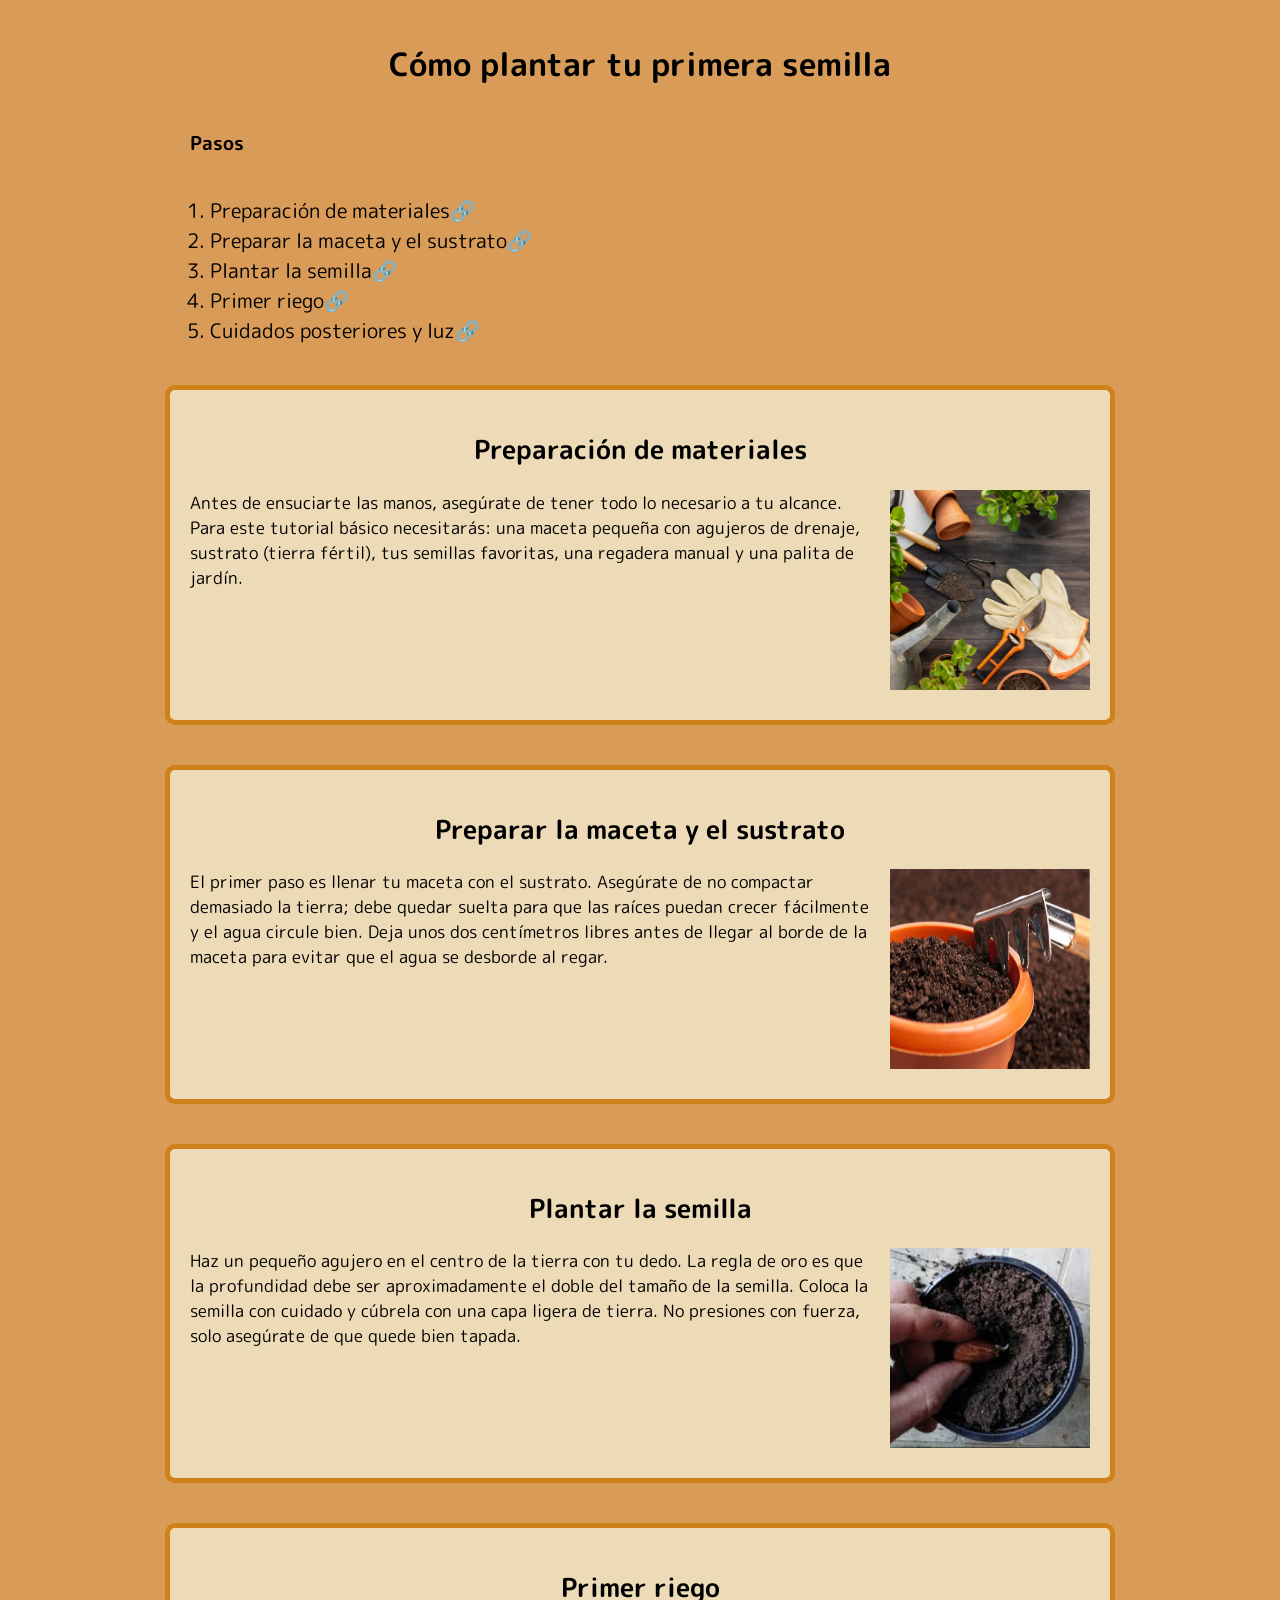
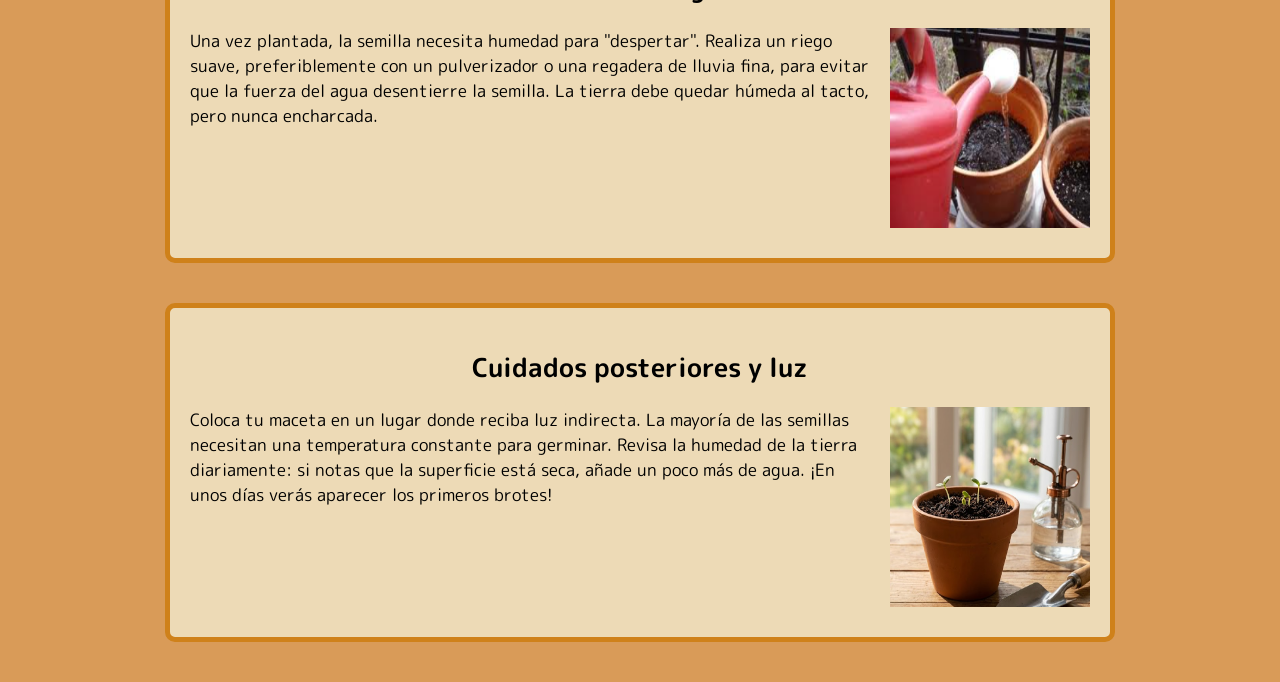
<file: index.html>
<!DOCTYPE html>
<html lang="en">
<head>
    <meta charset="UTF-8">
    <meta name="viewport" content="width=device-width, initial-scale=1.0">
    <title>Cómo plantar tu primera semilla</title>
    <link rel="stylesheet" href="style.css">
    <link rel="preconnect" href="https://fonts.googleapis.com">
<link rel="preconnect" href="https://fonts.gstatic.com" crossorigin>
<link href="https://fonts.googleapis.com/css2?family=M+PLUS+Rounded+1c&display=swap" rel="stylesheet">
</head>
<body>
    <h1>Cómo plantar tu primera semilla</h1>  
    <h3>Pasos</h3>
    <ol>
    <li><a href="#1">Preparación de materiales🔗</a></li>
    <li><a href="#2">Preparar la maceta y el sustrato🔗</a></li>
    <li><a href="#3">Plantar la semilla🔗</a></li>
    <li><a href="#4">Primer riego🔗</a></li>
    <li><a href="#5">Cuidados posteriores y luz🔗</a></li>
    </ol>
    <div>
        <h2 id="1">Preparación de materiales</h2>
        <img src="imagenes/herramientas.png">
        <p>Antes de ensuciarte las manos, asegúrate de tener todo lo necesario a tu alcance. Para este tutorial básico necesitarás: una maceta pequeña con agujeros de drenaje, sustrato (tierra fértil), tus semillas favoritas, una regadera manual y una palita de jardín.</p>
    </div>
    <div> 
        <h2 id="2">Preparar la maceta y el sustrato</h2>
        <img src="imagenes/maceta_sustrato.png">
        <p>El primer paso es llenar tu maceta con el sustrato. Asegúrate de no compactar demasiado la tierra; debe quedar suelta para que las raíces puedan crecer fácilmente y el agua circule bien. Deja unos dos centímetros libres antes de llegar al borde de la maceta para evitar que el agua se desborde al regar.</p>
    </div>
    <div> 
        <h2 id="3">Plantar la semilla</h2>
        <img src="imagenes/semilla.png">
        <p> Haz un pequeño agujero en el centro de la tierra con tu dedo. La regla de oro es que la profundidad debe ser aproximadamente el doble del tamaño de la semilla. Coloca la semilla con cuidado y cúbrela con una capa ligera de tierra. No presiones con fuerza, solo asegúrate de que quede bien tapada.</p>
    </div>
    <div> 
        <h2 id="4">Primer riego</h2>
        <img src="imagenes/primer_riego.png">
        <p>Una vez plantada, la semilla necesita humedad para "despertar". Realiza un riego suave, preferiblemente con un pulverizador o una regadera de lluvia fina, para evitar que la fuerza del agua desentierre la semilla. La tierra debe quedar húmeda al tacto, pero nunca encharcada.</p>
    </div>
    <div> 
        <h2 id="5">Cuidados posteriores y luz</h2>
        <img src="imagenes/mata_sin_espacios.png">
        <p>Coloca tu maceta en un lugar donde reciba luz indirecta. La mayoría de las semillas necesitan una temperatura constante para germinar. Revisa la humedad de la tierra diariamente: si notas que la superficie está seca, añade un poco más de agua. ¡En unos días verás aparecer los primeros brotes!</p>
    </div>
</body>
</html>
</file>
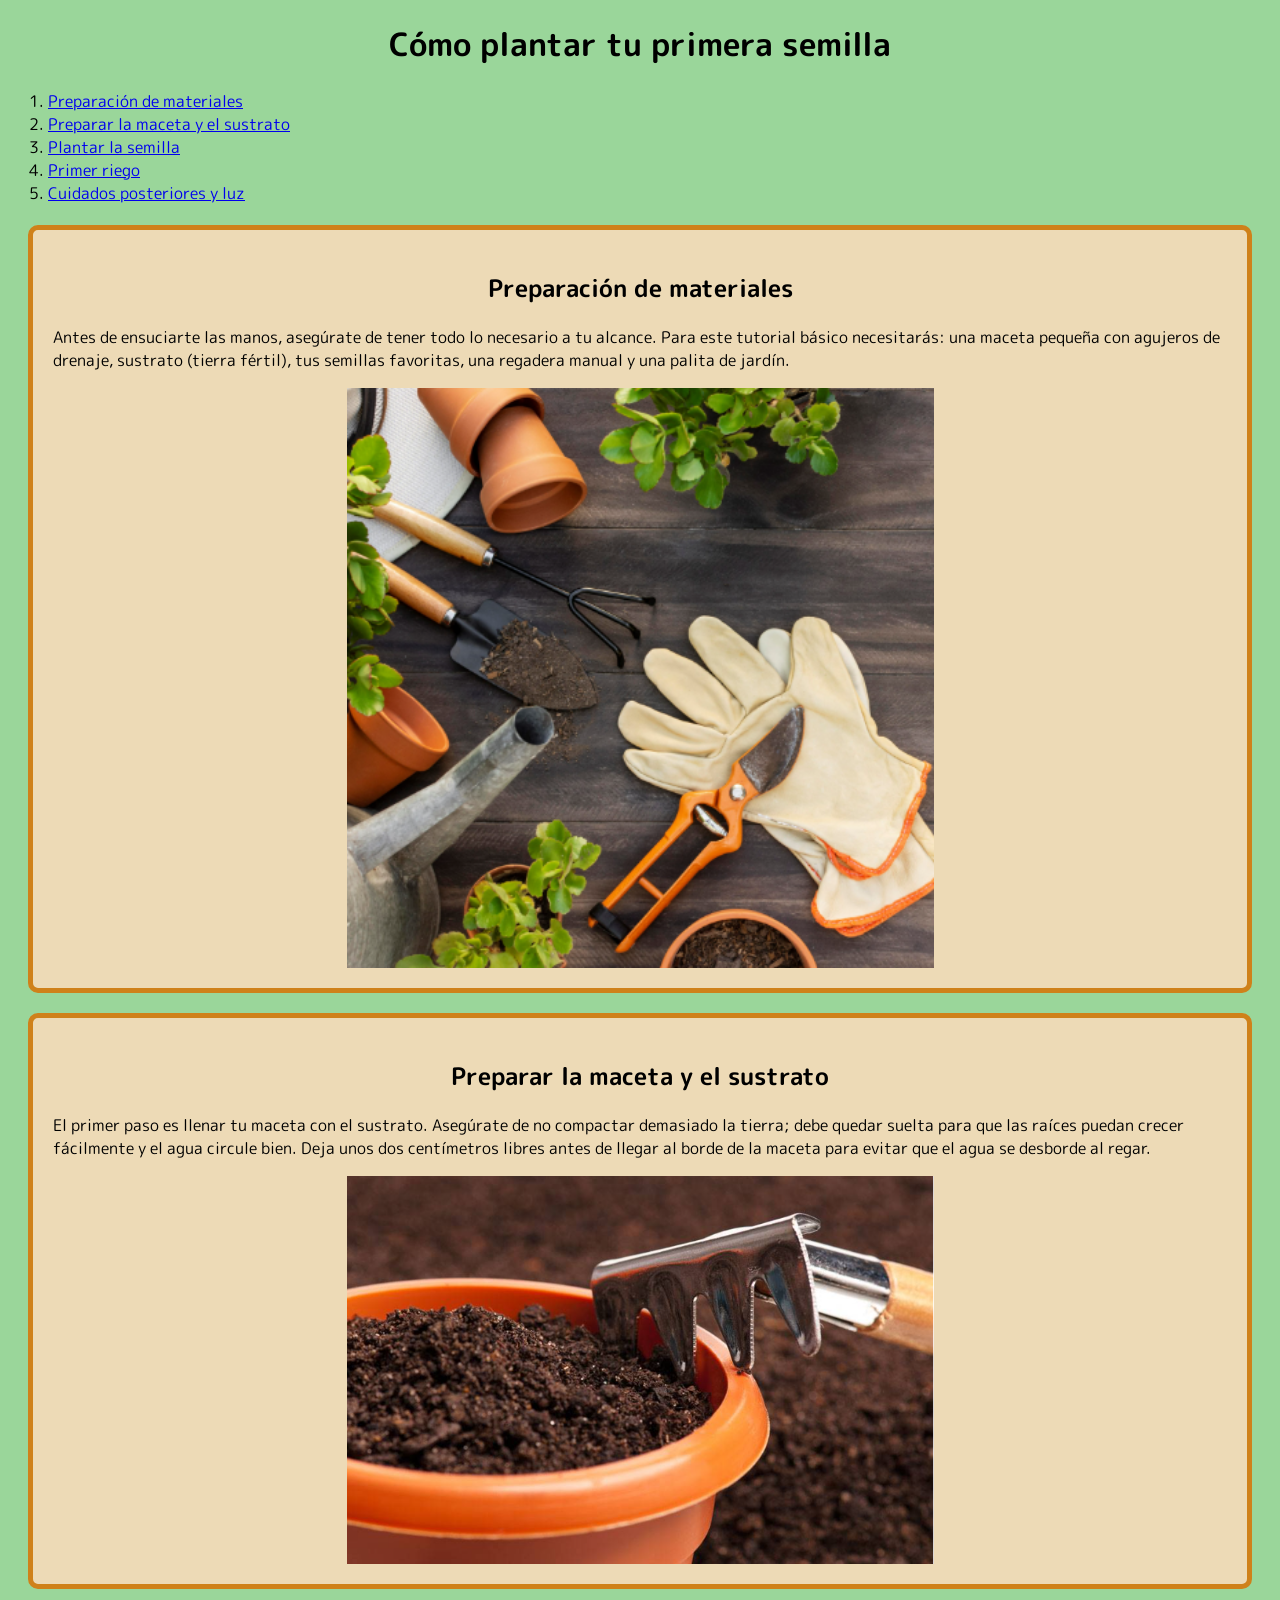
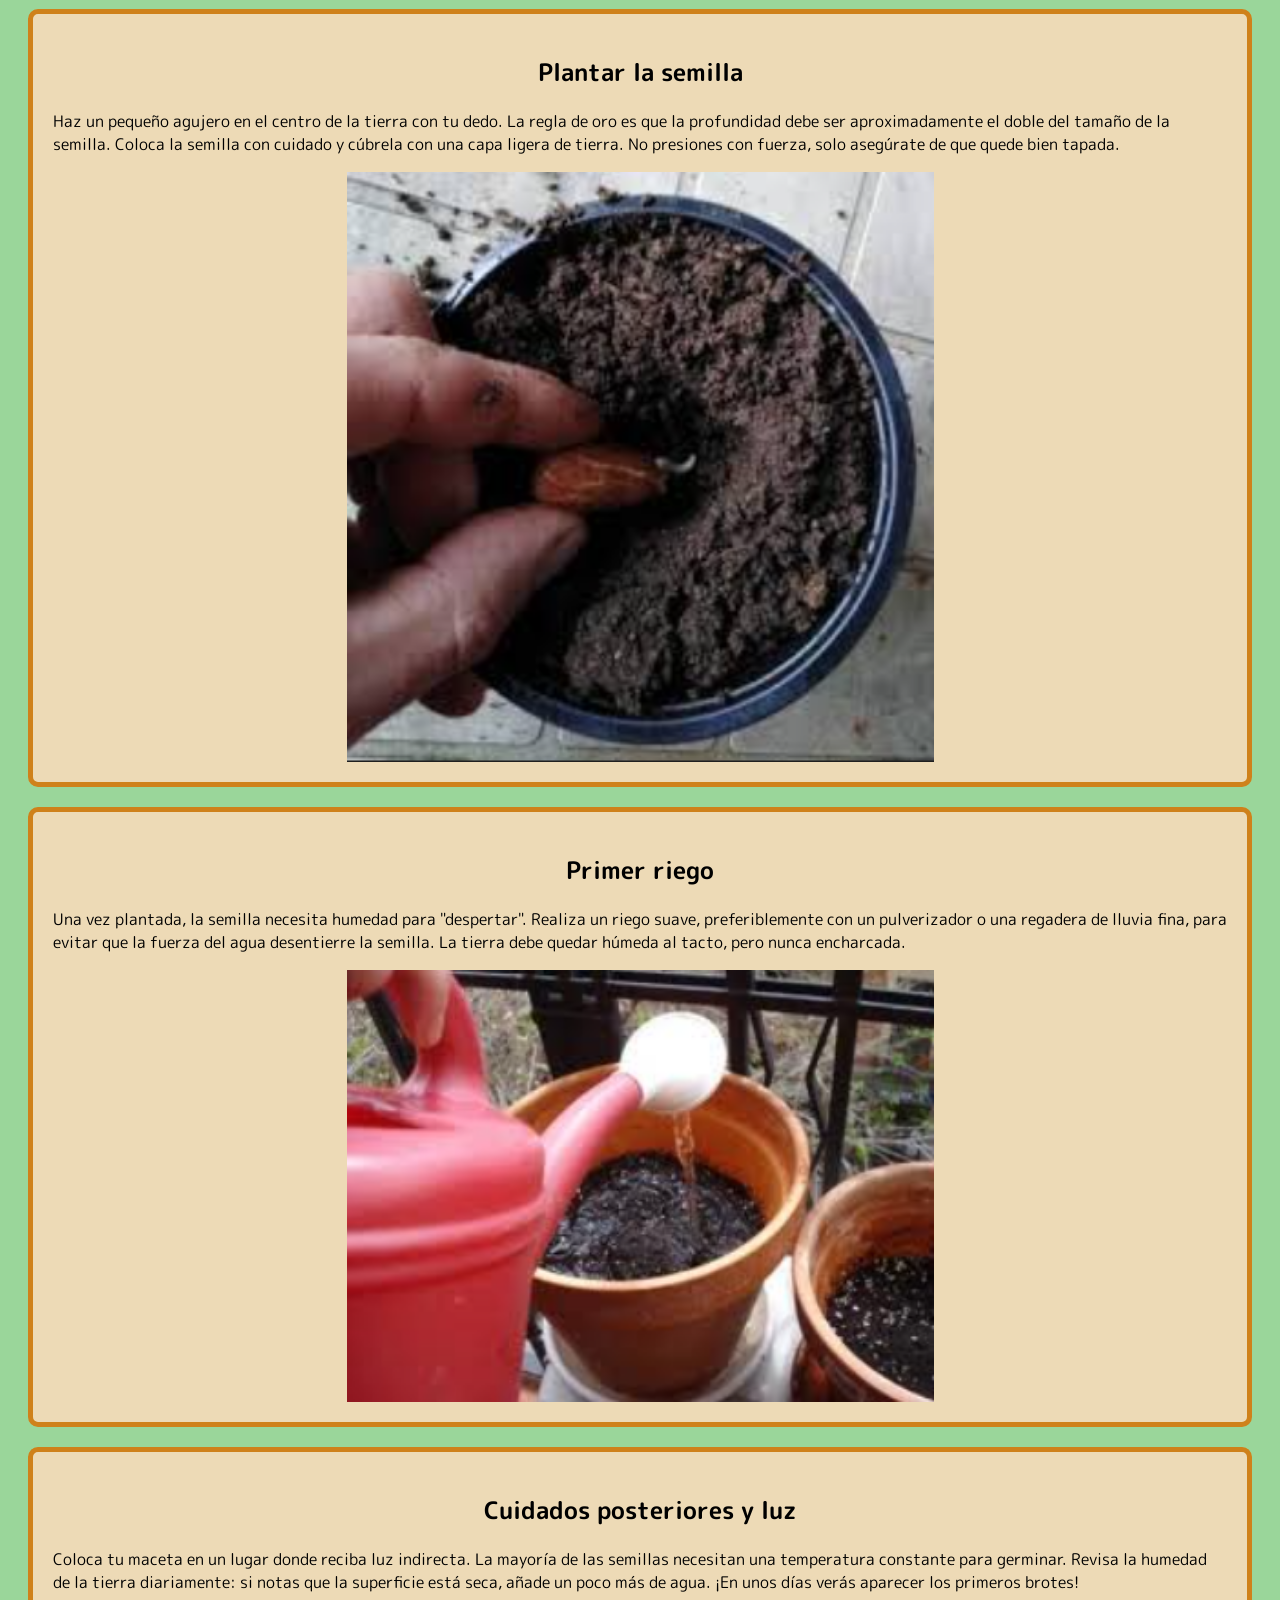
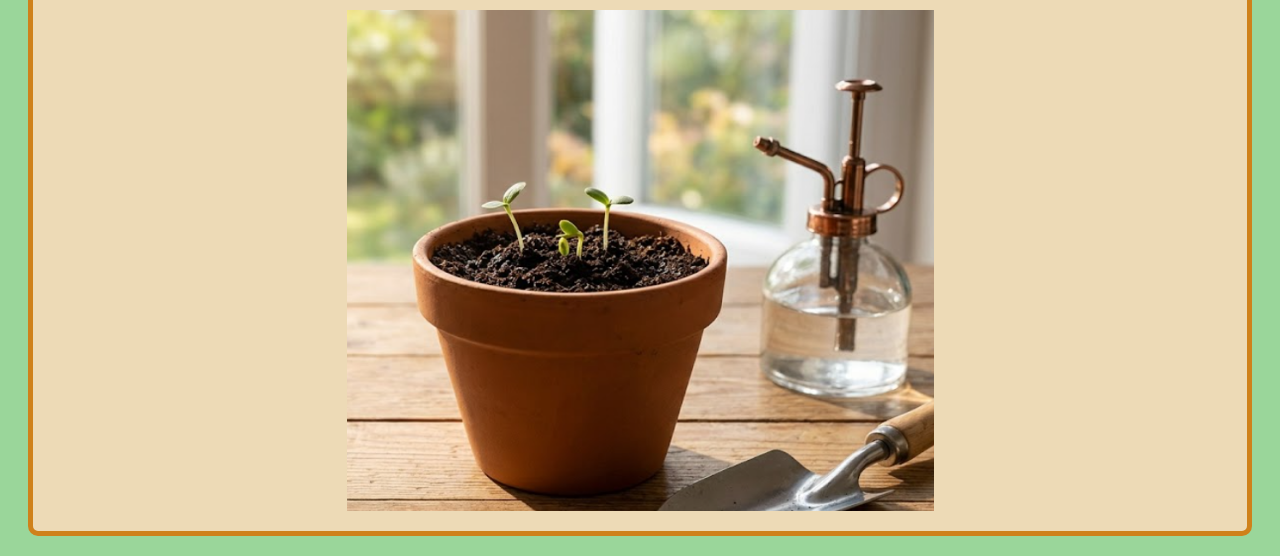
<file: AA4-EV01/index.html>
<!DOCTYPE html>
<html lang="en">
<head>
    <meta charset="UTF-8">
    <meta name="viewport" content="width=device-width, initial-scale=1.0">
    <title>Cómo plantar tu primera semilla</title>
    <link rel="stylesheet" href="style.css">
    <link rel="preconnect" href="https://fonts.googleapis.com">
<link rel="preconnect" href="https://fonts.gstatic.com" crossorigin>
<link href="https://fonts.googleapis.com/css2?family=M+PLUS+Rounded+1c&display=swap" rel="stylesheet">
</head>
<body>
    <h1>Cómo plantar tu primera semilla</h1>  
    <ol>
    <li><a href="#1">Preparación de materiales</a></li>
    <li><a href="#2">Preparar la maceta y el sustrato</a></li>
    <li><a href="#3">Plantar la semilla</a></li>
    <li><a href="#4">Primer riego</a></li>
    <li><a href="#5">Cuidados posteriores y luz</a></li>
    </ol>
    <div>
        <h2 id="1">Preparación de materiales</h2>
        <p>Antes de ensuciarte las manos, asegúrate de tener todo lo necesario a tu alcance. Para este tutorial básico necesitarás: una maceta pequeña con agujeros de drenaje, sustrato (tierra fértil), tus semillas favoritas, una regadera manual y una palita de jardín.</p>
        <img src="imagenes/herramientas.png">
    </div>
    <div> 
        <h2 id="2">Preparar la maceta y el sustrato</h2>
        <p>El primer paso es llenar tu maceta con el sustrato. Asegúrate de no compactar demasiado la tierra; debe quedar suelta para que las raíces puedan crecer fácilmente y el agua circule bien. Deja unos dos centímetros libres antes de llegar al borde de la maceta para evitar que el agua se desborde al regar.</p>
        <img src="imagenes/maceta_sustrato.png">
    </div>
    <div> 
        <h2 id="3">Plantar la semilla</h2>
        <p> Haz un pequeño agujero en el centro de la tierra con tu dedo. La regla de oro es que la profundidad debe ser aproximadamente el doble del tamaño de la semilla. Coloca la semilla con cuidado y cúbrela con una capa ligera de tierra. No presiones con fuerza, solo asegúrate de que quede bien tapada.</p>
        <img src="imagenes/semilla.png">
    </div>
    <div> 
        <h2 id="4">Primer riego</h2>
        <p>Una vez plantada, la semilla necesita humedad para "despertar". Realiza un riego suave, preferiblemente con un pulverizador o una regadera de lluvia fina, para evitar que la fuerza del agua desentierre la semilla. La tierra debe quedar húmeda al tacto, pero nunca encharcada.</p>
        <img src="imagenes/primer_riego.png">
    </div>
    <div> 
        <h2 id="5">Cuidados posteriores y luz</h2>
        <p>Coloca tu maceta en un lugar donde reciba luz indirecta. La mayoría de las semillas necesitan una temperatura constante para germinar. Revisa la humedad de la tierra diariamente: si notas que la superficie está seca, añade un poco más de agua. ¡En unos días verás aparecer los primeros brotes!</p>
        <img src="imagenes/mata_sin_espacios.png">
    </div>
</body>
</html>
</file>
<file: style.css>
body {
    display: flex;
    flex-direction: column;
    align-items: center;
    font-family: "M PLUS Rounded 1c", sans-serif;
    font-weight: 400;
    font-style: normal;
    background-color: rgb(217, 155, 88);
    margin: 0;
    padding: 20px;
}

body > * {
    width: min(100%, 900px);
}

div {
    background-color: rgb(237, 218, 182);
    border-radius: 10px;
    border: 5px solid;
    border-color: rgb(207, 129, 26);
    padding: 20px;
    margin: 20px;
    overflow: hidden;
    font-size: 17px;
}
h1,h2 {
    color: rgb(0, 0, 0);
    text-align: center;
}
a, a:visited {
    color: rgb(0, 0, 0);
    text-decoration: none;
    
}
a:hover, a:focus {
    text-decoration: underline;
}
img {
    float: right;
    margin-left: 20px;
    margin-bottom: 10px;
    width: 200px;
    height: 200px;
}
ol {
    font-size: 20px;
}
</file>
<file: AA4-EV01/style.css>
body {
    font-family: "M PLUS Rounded 1c", sans-serif;
    font-weight: 400;
    font-style: normal;
    background-color: rgb(154, 214, 154);

}

div {
    background-color: rgb(237, 218, 182);
    border-radius: 10px;
    border: 5px solid;
    border-color: rgb(207, 129, 26);
    padding: 20px;
    margin: 20px;
}
h1,h2 {
    color: rgb(0, 0, 0);
    text-align: center;
}
img {
    display: block;
    margin-left: auto;
    margin-right: auto;
    width: 50%;
}
</file>
